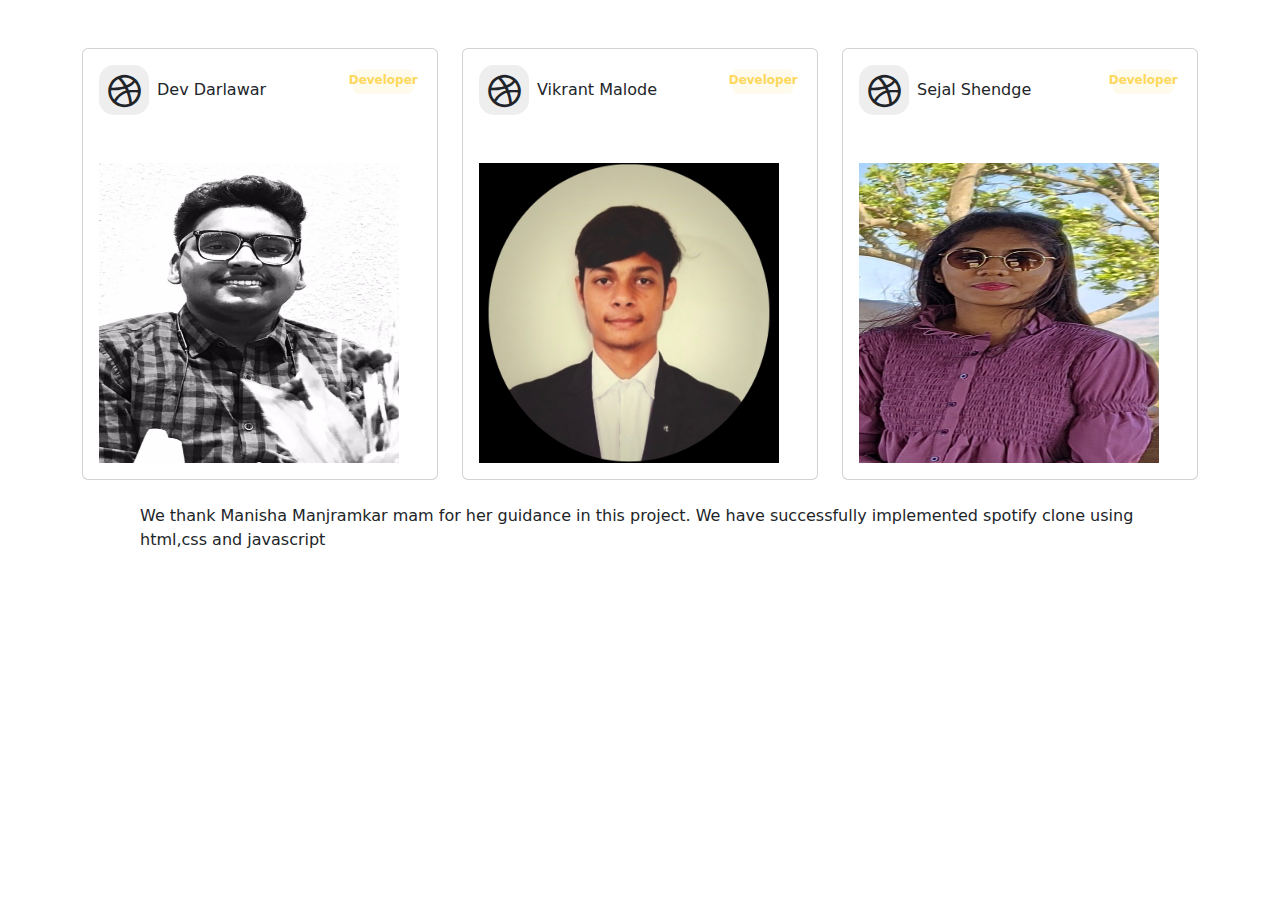
<file: about.html>
<html>
    <title></title>
    <head> 
        <link rel="stylesheet" href="style1.css">
        <link rel="stylesheet" href="https://cdn.jsdelivr.net/npm/bootstrap@5.0.0-beta1/dist/css/bootstrap.min.css">
        <link rel="stylesheet" href="https://cdn.jsdelivr.net/npm/bootstrap@5.0.0-beta1/dist/js/bootstrap.bundle.min.js">
        <link rel="stylesheet" href="https://cdnjs.cloudflare.com/ajax/libs/jquery/3.2.1/jquery.min.js">
        <link rel="stylesheet" href="https://cdn.jsdelivr.net/npm/boxicons@latest/css/boxicons.min.css">
    </head>
    <body>
        <div class="container mt-5 mb-3">
            <div class="row">
                <div class="col-md-4">
                    <div class="card p-3 mb-2">
                        <div class="d-flex justify-content-between">
                            <div class="d-flex flex-row align-items-center">
                                <div class="icon"> <i class="bx bxl-dribbble"></i> </div>
                                <div class="ms-2 c-details">
                                    <h6 class="mb-0">Dev Darlawar</h6>
                                </div>
                            </div>
                            <div class="badge"> <span>Developer</span> </div>
                        </div>
                        <div class="mt-5">
                           <img src="dev.jpg" height="300px" width="300px">
                        </div>
                    </div>
                </div>
                <div class="col-md-4">
                    <div class="card p-3 mb-2">
                        <div class="d-flex justify-content-between">
                            <div class="d-flex flex-row align-items-center">
                                <div class="icon"> <i class="bx bxl-dribbble"></i> </div>
                                <div class="ms-2 c-details">
                                    <h6 class="mb-0">Vikrant Malode</h6> 
                                </div>
                            </div>
                            <div class="badge"> <span>Developer</span> </div>
                        </div>
                        <div class="mt-5">
                            <img src="vik.jpg" height="300px" width="300px">
                        </div>
                    </div>
                </div>
                <div class="col-md-4">
                    <div class="card p-3 mb-2">
                        <div class="d-flex justify-content-between">
                            <div class="d-flex flex-row align-items-center">
                                <div class="icon"> <i class="bx bxl-dribbble"></i> </div>
                                <div class="ms-2 c-details">
                                    <h6 class="mb-0">Sejal Shendge</h6> 
                                </div>
                            </div>
                            <div class="badge"> <span>Developer</span> </div>
                        </div>
                        <div class="mt-5">
                            <img src="ed.jpg" height="300px" width="300px">
                        </div>
                    </div>
                </div>
            </div>
        </div>
        <div class="containe"><p>We thank Manisha Manjramkar mam for her guidance in this project. We have successfully implemented spotify clone using html,css and javascript</p></div>
    </body>
</html>
</file>
<file: style1.css>
body {
    background-color: #eee
}

.card {
    border: none;
    border-radius: 10px
}

.c-details span {
    font-weight: 300;
    font-size: 13px
}

.icon {
    width: 50px;
    height: 50px;
    background-color: #eee;
    border-radius: 15px;
    display: flex;
    align-items: center;
    justify-content: center;
    font-size: 39px
}

.badge span {
    background-color: #fffbec;
    width: 60px;
    height: 25px;
    padding-bottom: 3px;
    border-radius: 5px;
    display: flex;
    color: #fed85d;
    justify-content: center;
    align-items: center
}

.progress {
    height: 10px;
    border-radius: 10px
}

.progress div {
    background-color: red
}

.text1 {
    font-size: 14px;
    font-weight: 600
}

.text2 {
    color: #a5aec0
}
.containe {
    width: 1000px;
    height: 50px;
    margin: 0 auto;
  }
</file>
